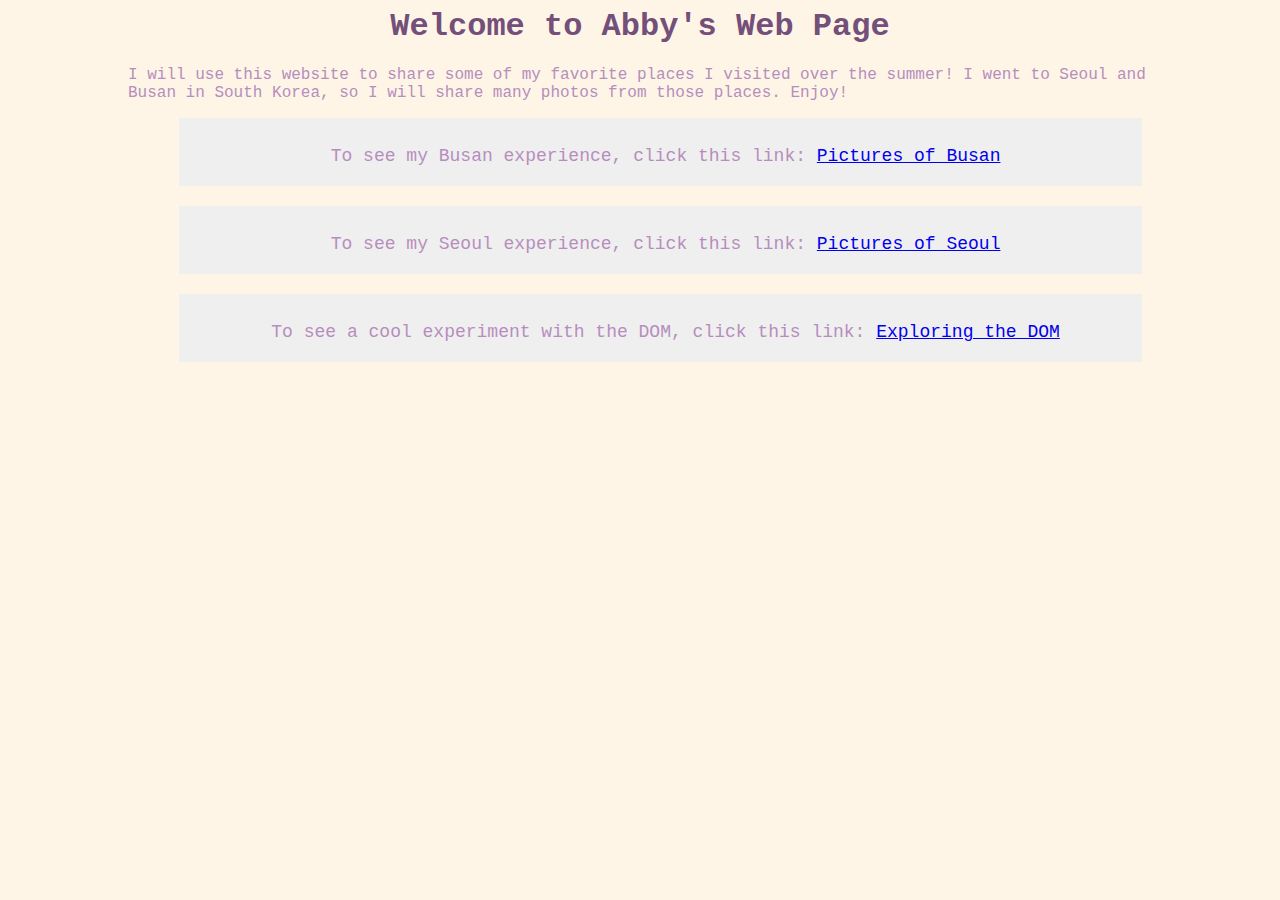
<file: index.html>
<html>
<head>
  <title>A SPECTACULAR Summer!!!</title> 
  <link rel="stylesheet" href="/style.css" type="text/css">
</head> 


  
<h1 align="center"> Welcome to Abby's Web Page </h1>

<body>
  
    <p>
   I will use this website to share some of my favorite places I visited over the summer! I went to Seoul and Busan in South Korea, so I will share many photos from those places. Enjoy!
    </p>
<div class="problem">
  <p align="center">
  To see my Busan experience, click this link:
 <a href="abbyinbusan.html">Pictures of Busan</a> </p>
</div>

<div class="problem">
  <p align="center">
  To see my Seoul experience, click this link:
 <a href="abbyinseoul.html">Pictures of Seoul</a> </p>
</div>

<div class="problem">
  <p align="center">
  To see a cool experiment with the DOM, click this link:
 <a href="jsboom.html">Exploring the DOM</a> </p>
</div>

</body>  
</html>
</file>
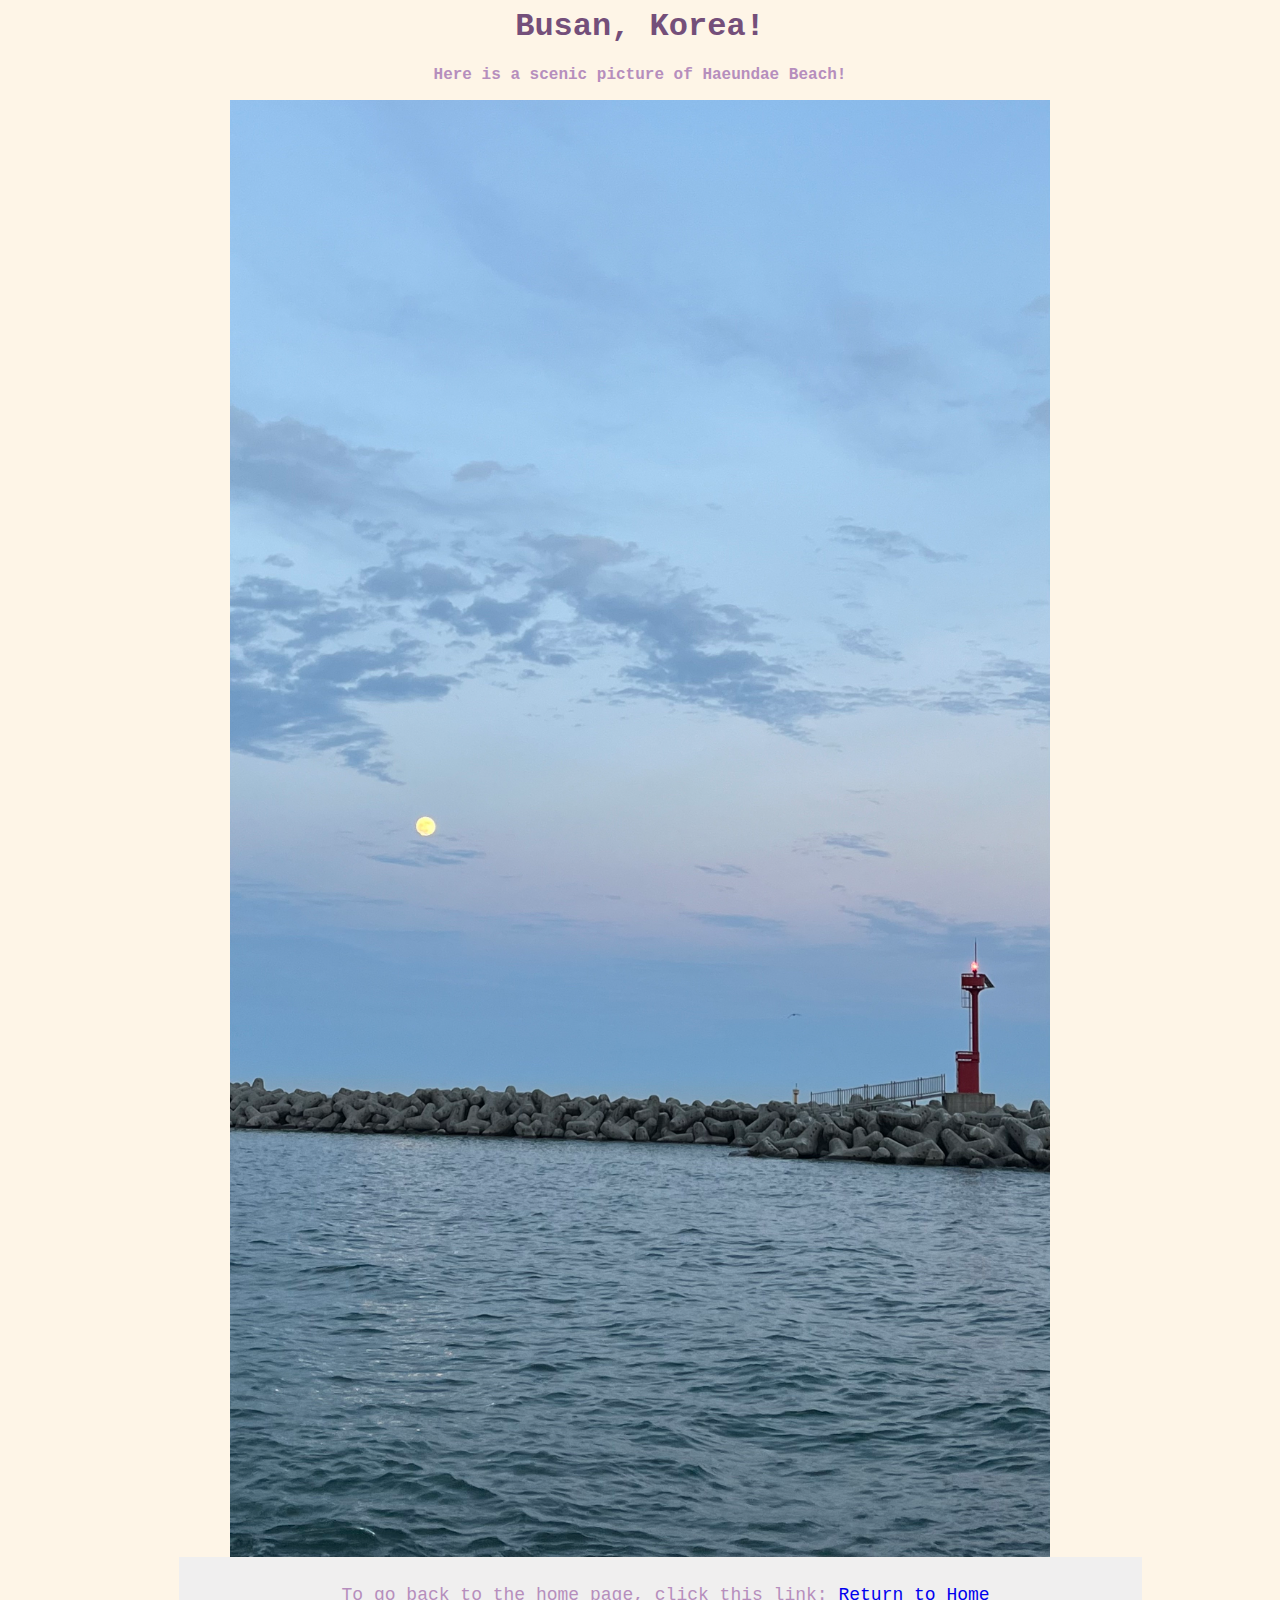
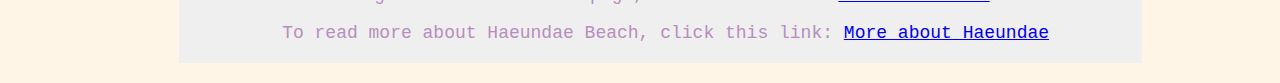
<file: abbyinbusan.html>
<html>
<head>
  <title>Pictures of Busan!</title> 
  <link rel="stylesheet" href="/style.css" type="text/css">
</head>
  

  
<h1 align="center">Busan, Korea!</h1>

<body>
  <p align="center">
  <b> Here is a scenic picture of Haeundae Beach!  </b>
  </p>
  
<center>
  <a href="images in busan/IMG_7737.jpeg"><img width="80%" src="images in busan/IMG_7737.jpeg"></a>
</center>




<div class="problem">
<p align="center">
  To go back to the home page, click this link:
 <a href="index.html">Return to Home</a> </p>
  
<p align="center">
  To read more about Haeundae Beach, click this link:
  <a href="https://www.koreatodo.com/haeundae-beach">More about Haeundae</a> </p>
</div>

</body>  
</html>
</file>
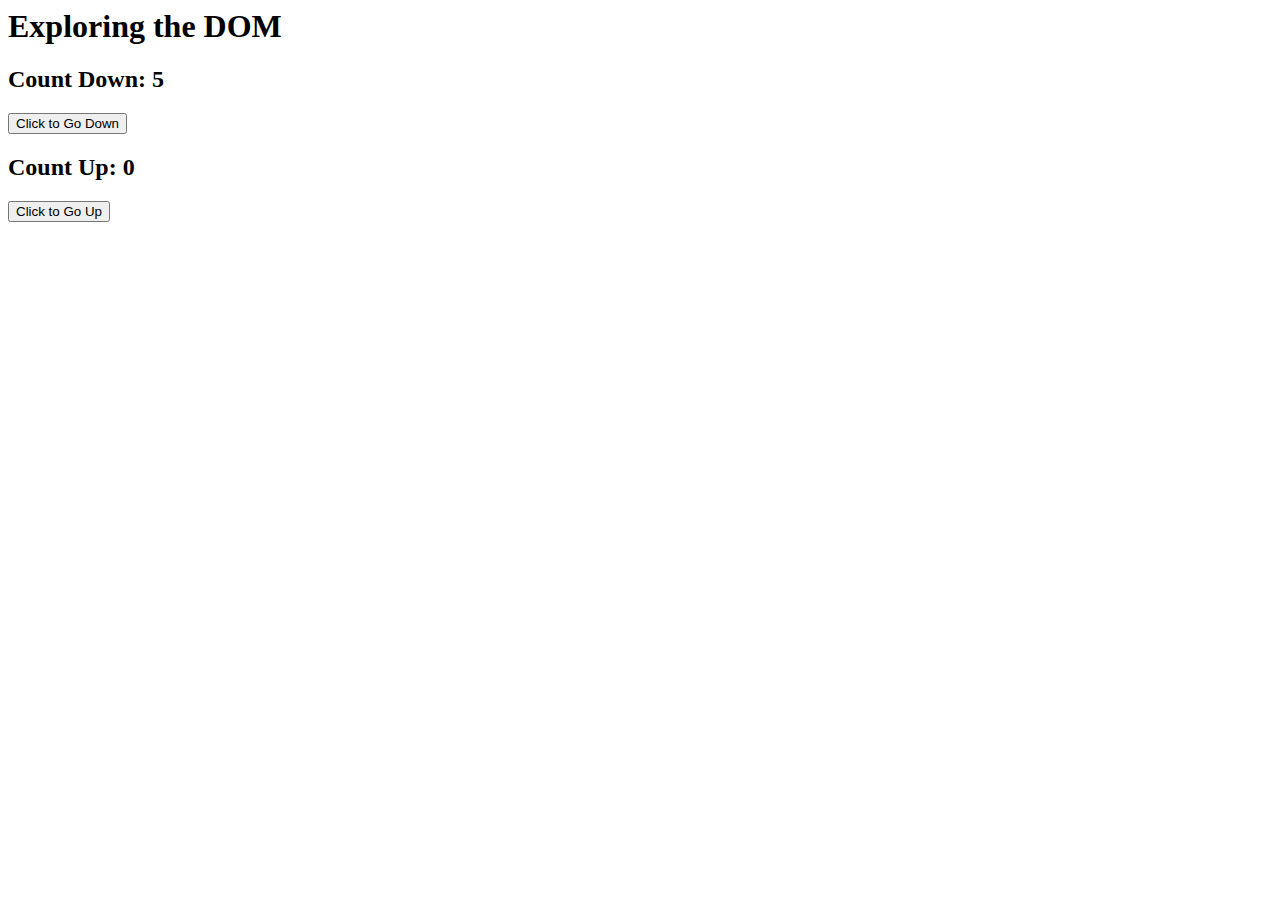
<file: jsboom.html>
<html>
<body>
    <h1>Exploring the DOM</h1>

    <script>
        function updateCount() {
            i = i - 1; // single "=" means assignment (":=") 
            countobj = document.getElementById("count");
            console.log("Updating i: " + i);
            countobj.innerHTML = "<b>" + i + "</b>";
            

             // Gradually change background color
        var redness = Math.floor((5 - i) * (255 / 5));
        document.body.style.backgroundColor = "rgb(" + redness + ", 0, 0)";

            if (i <= 0) { // double "==" is equality comparison
                countobj.innerHTML = "<b><font size='+5'>SURPRISE!</b>";
            }
        }
    </script>

<script>
    var i = 5;
</script>

<h2>Count Down: <span id="count"><script>document.write(i)</script></span></h2>
<button onclick="updateCount()">Click to Go Down</button>

<script>
    function updateCountUp() {
        a = a + 1; // single "=" means assignment (":=") 
        countobj = document.getElementById("countup");
        console.log("Updating a: " + a);
        countobj.innerHTML = "<b>" + a + "</b>";
        

         // Gradually change background color
    var redness = Math.floor((0 + a) * (255 / 5));
    document.body.style.backgroundColor = "rgb(" + redness + ", 0, 0)";

        if (a >= 5) { // double "==" is equality comparison
            countobj.innerHTML = "<b><font size='+5'>SURPRISE!</b>";
        }
    }
</script>

<script>
var a = 0;
</script>

<h2>Count Up: <span id="countup"><script>document.write(a)</script></span></h2>
<button onclick="updateCountUp()">Click to Go Up</button>


</body>
</html>
</file>
<file: style.css>
h1 {
  color: #744F7A;
  background-color: #FEF5E7;
  font-size: xx-large;
  font-family: 'Courier New', sans-serif;
}
body {
  color: #B68EBD; 
  font-family: 'Courier New', sans-serif;
  margin-left: 10%;
  margin-right: 10%;
  background-color: #FEF5E7;
}

.problem {
    background-color: #F0EFEF;
    margin-left: 5%;
    margin-right: 10px;
    margin-bottom: 20px;
    padding-top: 10px;
    padding-left: 10px;
    padding-bottom: 2px; 
    font-size: large;
}
</file>
